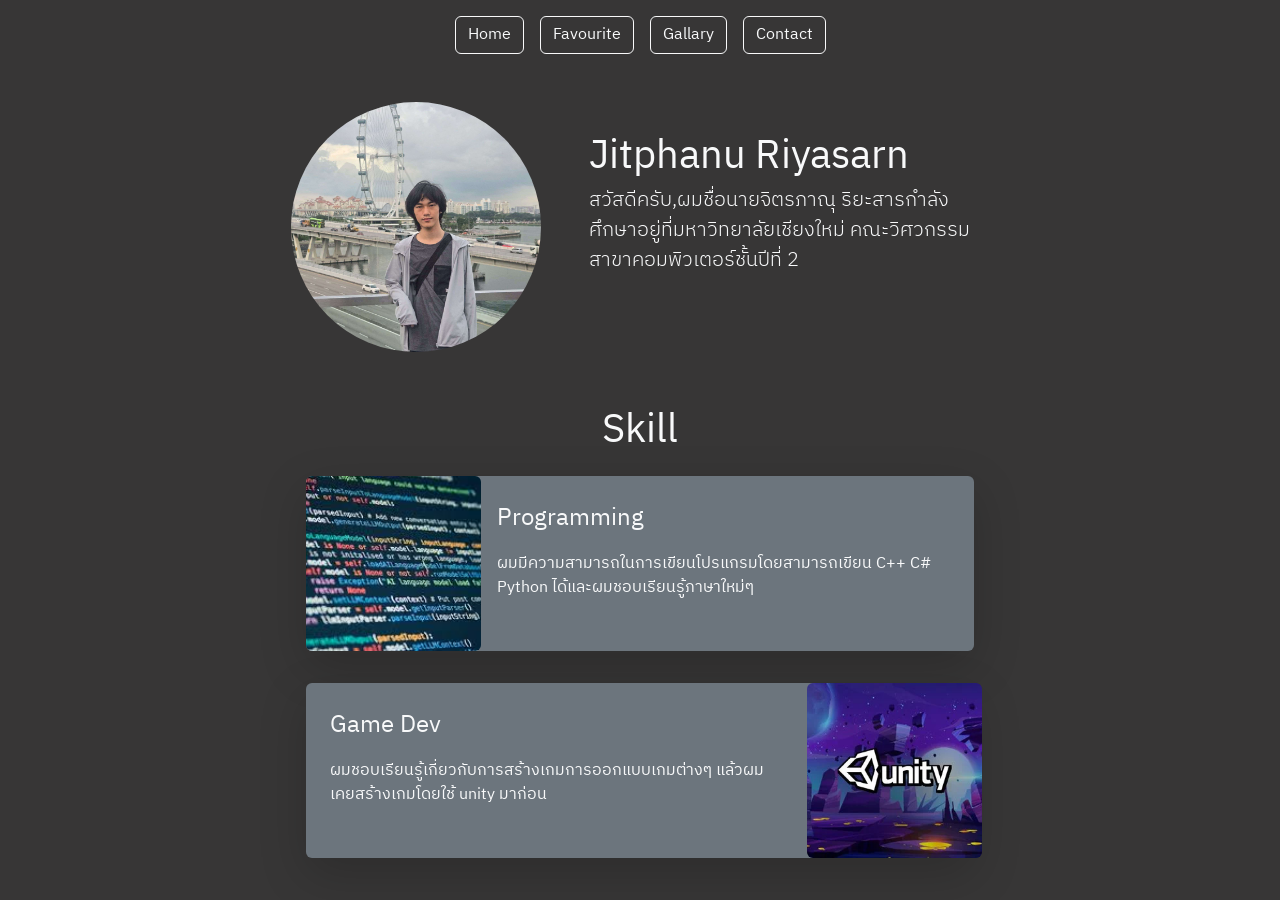
<file: index.html>
<!doctype html>
<html lang="en">
  <head>
    <meta charset="UTF-8" />
    <meta name="viewport" content="width=device-width, initial-scale=1.0" />
    <link
      href="https://cdn.jsdelivr.net/npm/bootstrap@5.3.8/dist/css/bootstrap.min.css"
      rel="stylesheet"
      integrity="sha384-sRIl4kxILFvY47J16cr9ZwB07vP4J8+LH7qKQnuqkuIAvNWLzeN8tE5YBujZqJLB"
      crossorigin="anonymous"
    />
    <link rel="preconnect" href="https://fonts.googleapis.com" />
    <link rel="preconnect" href="https://fonts.gstatic.com" crossorigin />
    <link
      href="https://fonts.googleapis.com/css2?family=Google+Sans:ital,opsz,wght@0,17..18,400..700;1,17..18,400..700&family=IBM+Plex+Sans+Thai:wght@100;200;300;400;500;600;700&family=Noto+Sans:ital,wght@0,100..900;1,100..900&family=Roboto:ital,wght@0,100..900;1,100..900&family=Rubik:ital,wght@0,300..900;1,300..900&display=swap"
      rel="stylesheet"
    />
    <link rel="stylesheet" href="style.css" />
    <title>My Portfolio</title>
  </head>
  <body style="background-color: rgb(55, 54, 54);" class=" text-light">
    <div class="d-flex justify-content-center gap-3 fs-4 m-3 fontthai">
      <a href="index.html" class="btn btn-outline-light">Home</a>
      <a href="favorites.html" class="btn btn-outline-light">Favourite</a>
      <a href="gallary.html" class="btn btn-outline-light">Gallary</a>
      <a href="contact.html" class="btn btn-outline-light">Contact</a>
    </div>
    <div
      class="d-flex mx-auto my-5 justify-content-center gap-5 flex-wrap fontthai"
    >
      <img
        src="img/myself.jpg"
        class="rounded-circle"
        style="width: 250px; height: 250px; object-fit: cover"
      />
      <div class="mt-4" style="width: 400px;">
        <div class="d-block fs-1">Jitphanu Riyasarn</div>
        <div class="d-none d-sm-block fs-5 fw-light">
          สวัสดีครับ,ผมชื่อนายจิตรภาณุ
          ริยะสารกำลังศึกษาอยู่ที่มหาวิทยาลัยเชียงใหม่ คณะวิศวกรรม
          สาขาคอมพิวเตอร์ชั้นปีที่ 2
        </div>
      </div>
    </div>
    <div class="text-center fs-1 fontthai">Skill</div>
    <div class="mx-auto p-3 fontthai" style="max-width: 700px;">
      <div class="shadow-lg rounded bg-secondary row g-0" >
        <div class="col-sm-3 d-none d-sm-block">
          <img
            src="img/code.jpg"
            style="width: 175px; height: 175px; object-fit: cover"
            class="rounded"
          />
        </div>
        <div class="col-sm-9 p-4">
          <p class="fs-4">Programming</p>
          <p class="fs-6">ผมมีความสามารถในการเขียนโปรแกรมโดยสามารถเขียน C++ C# Python ได้และผมชอบเรียนรู้ภาษาใหม่ๆ</p>
        </div>
      </div>
    </div>
    <div class="mx-auto p-3 fontthai" style="max-width: 700px">
      <div class="shadow-lg rounded bg-secondary row g-0">
        <div class="col-sm-9 p-4">
          <p class="fs-4">Game Dev</p>
          <p class="fs-6">ผมชอบเรียนรู้เกี่ยวกับการสร้างเกมการออกแบบเกมต่างๆ แล้วผมเคยสร้างเกมโดยใช้ unity มาก่อน</p>
        </div>
        <div class="col-sm-3 d-none d-sm-block text-end">
          <img
            src="img/unity.webp"
            style="width: 175px; height: 175px; object-fit: cover"
            class="rounded"
          />
        </div>
      </div>
    </div>
  </body>
</html>
</file>
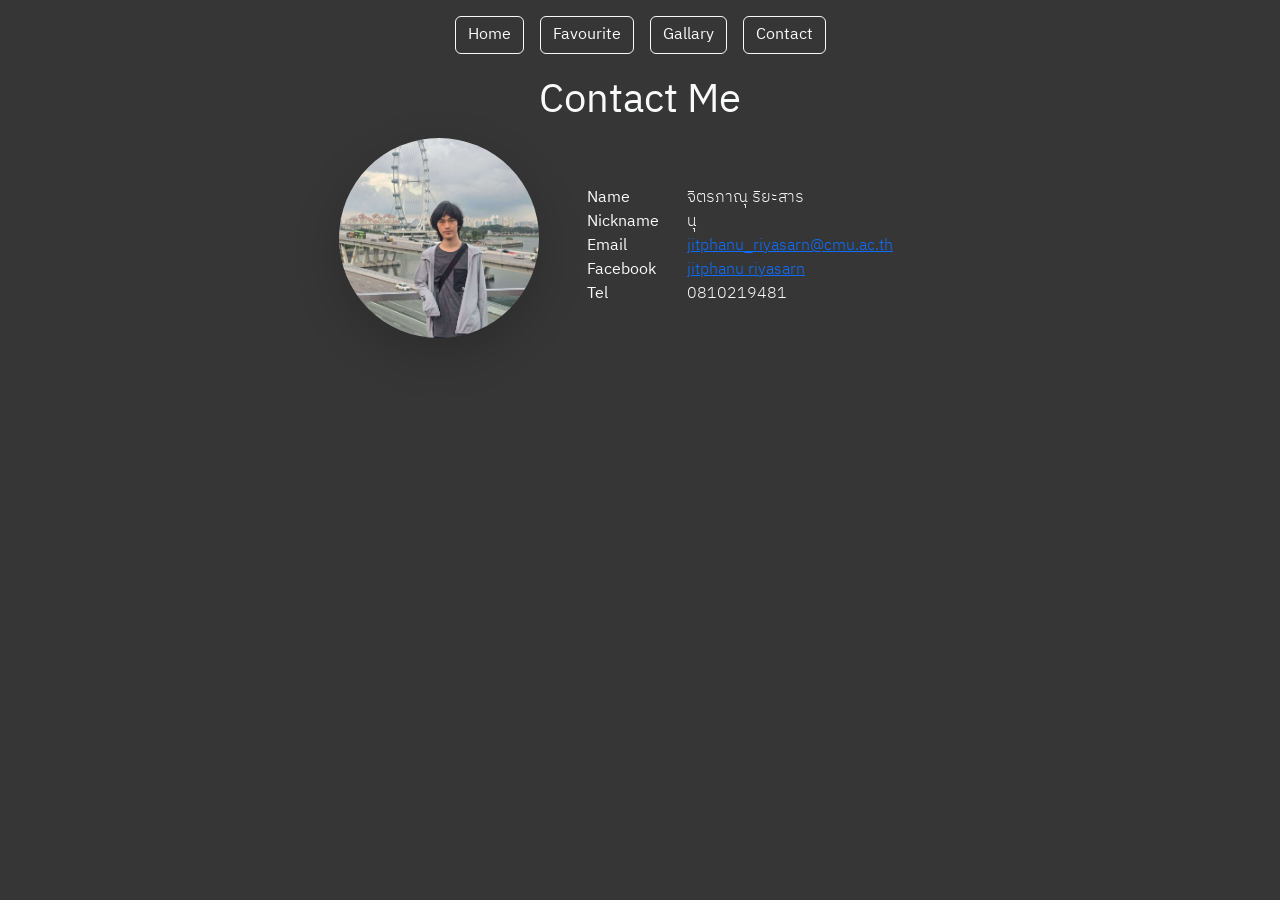
<file: contact.html>
<!doctype html>
<html lang="en">
  <head>
    <meta charset="UTF-8" />
    <meta name="viewport" content="width=device-width, initial-scale=1.0" />
    <link
      href="https://cdn.jsdelivr.net/npm/bootstrap@5.3.8/dist/css/bootstrap.min.css"
      rel="stylesheet"
      integrity="sha384-sRIl4kxILFvY47J16cr9ZwB07vP4J8+LH7qKQnuqkuIAvNWLzeN8tE5YBujZqJLB"
      crossorigin="anonymous"
    />
    <link rel="preconnect" href="https://fonts.googleapis.com" />
    <link rel="preconnect" href="https://fonts.gstatic.com" crossorigin />
    <link
      href="https://fonts.googleapis.com/css2?family=Google+Sans:ital,opsz,wght@0,17..18,400..700;1,17..18,400..700&family=IBM+Plex+Sans+Thai:wght@100;200;300;400;500;600;700&family=Noto+Sans:ital,wght@0,100..900;1,100..900&family=Roboto:ital,wght@0,100..900;1,100..900&family=Rubik:ital,wght@0,300..900;1,300..900&display=swap"
      rel="stylesheet"
    />
    <link rel="stylesheet" href="style.css" />
    <title>My Portfolio</title>
  </head>
  <body  style="background-color: rgb(55, 54, 54);" class=" text-light">
    <div class="d-flex justify-content-center gap-3 fs-4 m-3 fontthai">
      <a href="index.html" class="btn btn-outline-light">Home</a>
      <a href="favorites.html" class="btn btn-outline-light">Favourite</a>
      <a href="gallary.html" class="btn btn-outline-light">Gallary</a>
      <a href="contact.html" class="btn btn-outline-light">Contact</a>
    </div>
    <div class="text-center fs-1 fontthai">Contact Me</div>
    <div
      class="d-flex my-2 mx-auto justify-content-center fontthai flex-wrap"
    >
      <img
        src="img/myself.jpg"
        class="rounded-circle shadow-lg"
        style="width: 200px; height: 200px; object-fit: cover"
      />
      <div class="mx-5 mt-5 fs-6">
          <div class="d-flex"><div class="d-flex" style="width: 100px;"> Name </div><span class="fw-light">จิตรภาณุ ริยะสาร</span></div>
          <div class="d-flex"><div class="d-flex" style="width: 100px;"> Nickname </div><span class="fw-light">นุ</span></div>
          <div class="d-flex"><div class="d-flex" style="width: 100px;"> Email </div><span class="fw-light"><a href="mailto:jitphanu_riyasarn@cmu.ac.th">jitphanu_riyasarn@cmu.ac.th</a></span></div>
          <div class="d-flex"><div class="d-flex" style="width: 100px;"> Facebook </div><span class="fw-light"><a href="https://www.facebook.com/jitphanu.riyasarn/">jitphanu riyasarn</a></span></div>
          <div class="d-flex"><div class="d-flex" style="width: 100px;"> Tel </div><span class="fw-light">0810219481</span></div>
      </div>
    </div>
  </body>
</html>
</file>
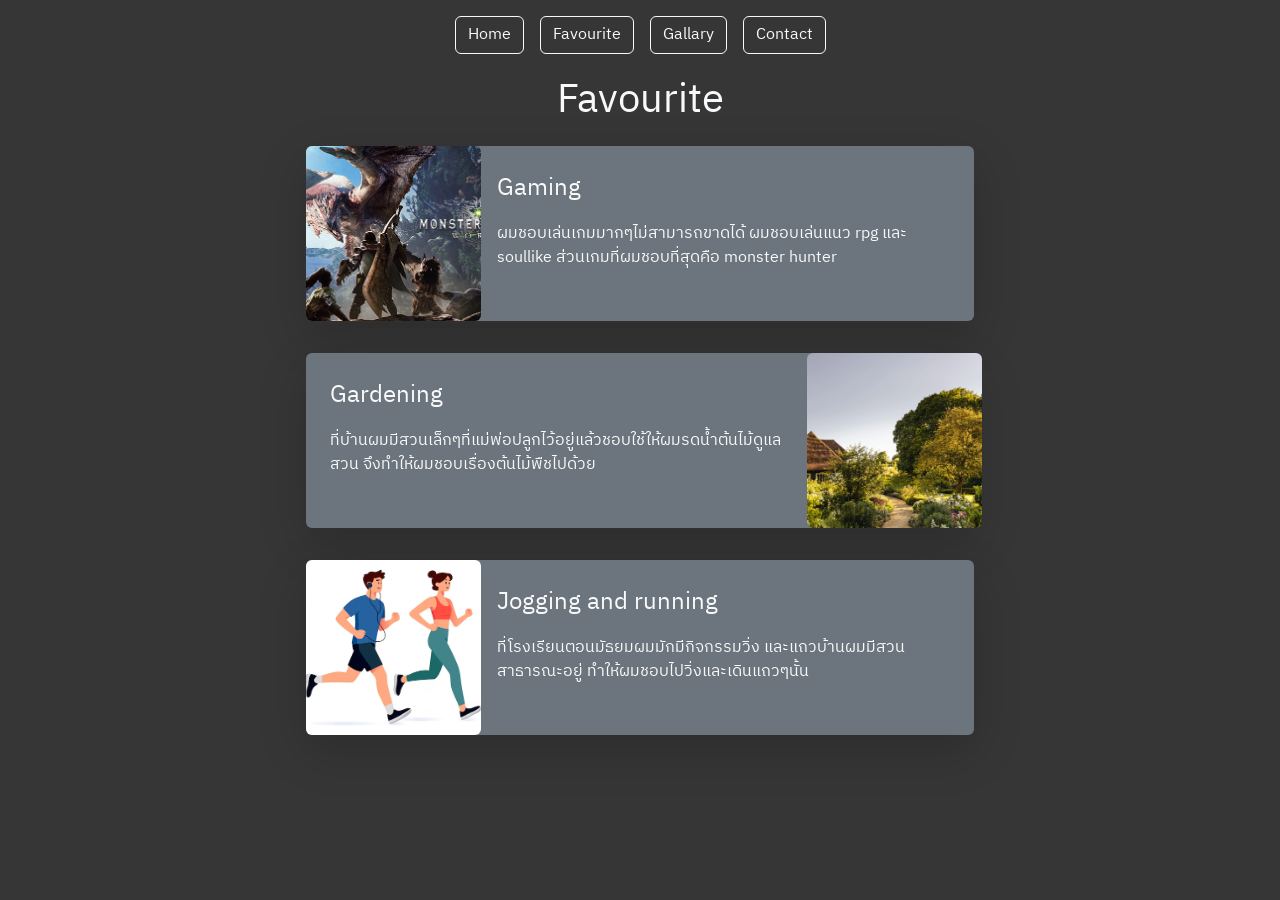
<file: favorites.html>
<!doctype html>
<html lang="en">
  <head>
    <meta charset="UTF-8" />
    <meta name="viewport" content="width=device-width, initial-scale=1.0" />
    <link
      href="https://cdn.jsdelivr.net/npm/bootstrap@5.3.8/dist/css/bootstrap.min.css"
      rel="stylesheet"
      integrity="sha384-sRIl4kxILFvY47J16cr9ZwB07vP4J8+LH7qKQnuqkuIAvNWLzeN8tE5YBujZqJLB"
      crossorigin="anonymous"
    />
    <link rel="preconnect" href="https://fonts.googleapis.com" />
    <link rel="preconnect" href="https://fonts.gstatic.com" crossorigin />
    <link
      href="https://fonts.googleapis.com/css2?family=Google+Sans:ital,opsz,wght@0,17..18,400..700;1,17..18,400..700&family=IBM+Plex+Sans+Thai:wght@100;200;300;400;500;600;700&family=Noto+Sans:ital,wght@0,100..900;1,100..900&family=Roboto:ital,wght@0,100..900;1,100..900&family=Rubik:ital,wght@0,300..900;1,300..900&display=swap"
      rel="stylesheet"
    />
    <link rel="stylesheet" href="style.css" />
    <title>My Portfolio</title>
  </head>
  <body  style="background-color: rgb(55, 54, 54);" class=" text-light">
    <div class="d-flex justify-content-center gap-3 fs-4 m-3 fontthai">
      <a href="index.html" class="btn btn-outline-light">Home</a>
      <a href="favorites.html" class="btn btn-outline-light">Favourite</a>
      <a href="gallary.html" class="btn btn-outline-light">Gallary</a>
      <a href="contact.html" class="btn btn-outline-light">Contact</a>
    </div>
    <div class="text-center fs-1 fontthai">Favourite</div>
    <div class="mx-auto p-3 fontthai" style="max-width: 700px">
      <div class="shadow-lg rounded row g-0 bg-secondary">
        <div class="col-sm-3 d-none d-sm-block">
          <img
            src="img/monhun.jpg"
            style="width: 175px; height: 175px; object-fit: cover"
            class="rounded"
          />
        </div>
        <div class="col-sm-9 p-4">
          <p class="fs-4">Gaming</p>
          <p class="fs-6">
            ผมชอบเล่นเกมมากๆไม่สามารถขาดได้ ผมชอบเล่นแนว rpg และ soullike
            ส่วนเกมที่ผมชอบที่สุดคือ monster hunter
          </p>
        </div>
      </div>
    </div>
    <div class="mx-auto p-3 fontthai" style="max-width: 700px">
      <div class="shadow-lg rounded row g-0 bg-secondary">
        <div class="col-sm-9 p-4">
          <p class="fs-4">Gardening</p>
          <p class="fs-6">
            ที่บ้านผมมีสวนเล็กๆที่แม่พ่อปลูกไว้อยู่แล้วชอบใช้ให้ผมรดน้ำต้นไม้ดูแลสวน
            จึงทำให้ผมชอบเรื่องต้นไม้พืชไปด้วย
          </p>
        </div>
        <div class="col-sm-3 d-none d-sm-block text-end">
          <img
            src="img/garden.webp"
            style="width: 175px; height: 175px; object-fit: cover"
            class="rounded"
          />
        </div>
      </div>
    </div>
    <div class="mx-auto p-3 fontthai" style="max-width: 700px">
      <div class="shadow-lg rounded row g-0 bg-secondary">
        <div class="col-sm-3 d-none d-sm-block">
          <img
            src="img/jog.avif"
            style="width: 175px; height: 175px; object-fit: cover"
            class="rounded"
          />
        </div>
        <div class="col-sm-9 p-4">
          <p class="fs-4">Jogging and running</p>
          <p class="fs-6">
            ที่โรงเรียนตอนมัธยมผมมักมีกิจกรรมวิ่ง และแถวบ้านผมมีสวนสาธารณะอยู่ ทำให้ผมชอบไปวิ่งและเดินแถวๆนั้น
          </p>
        </div>
      </div>
    </div>
  </body>
</html>
</file>
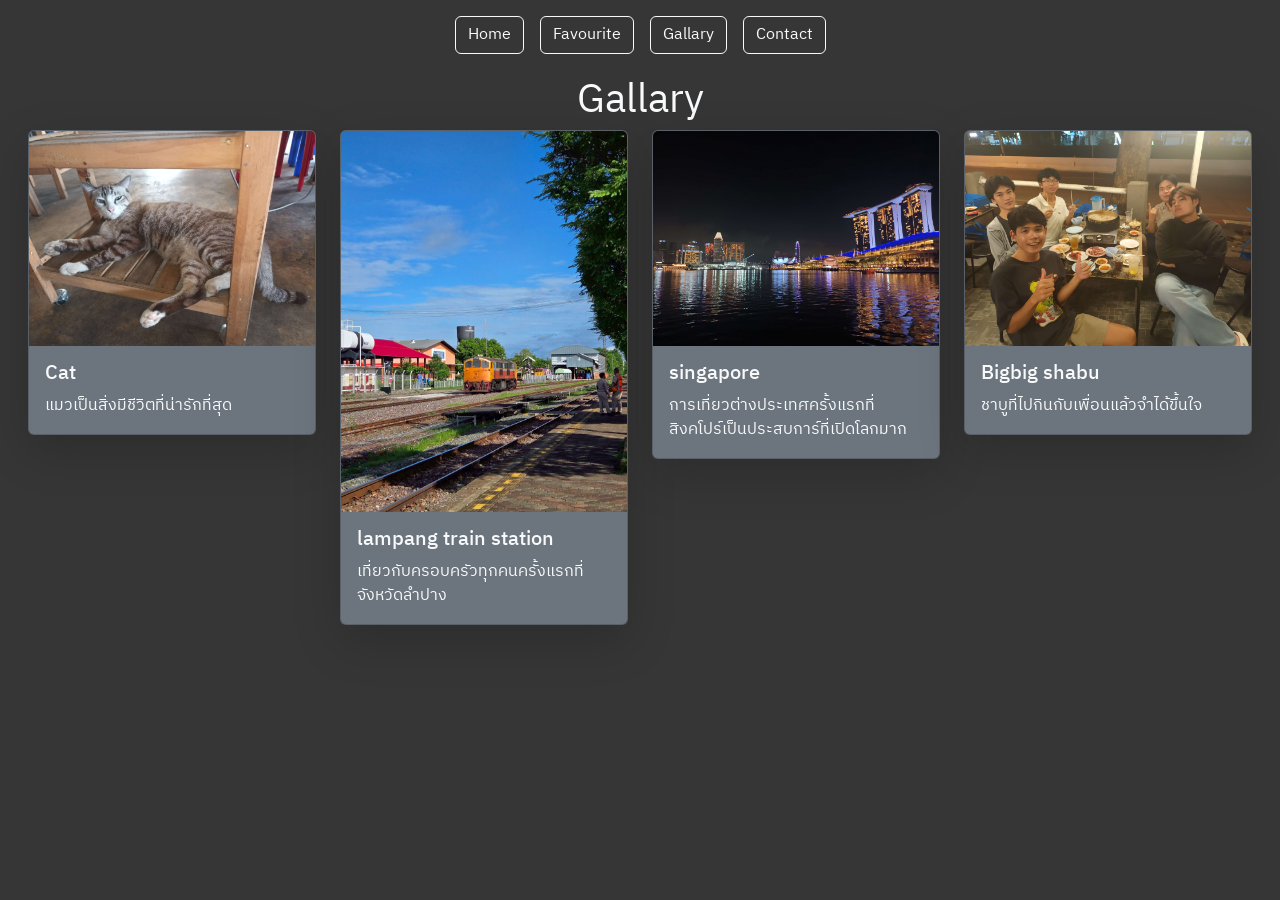
<file: gallary.html>
<!doctype html>
<html lang="en">
  <head>
    <meta charset="UTF-8" />
    <meta name="viewport" content="width=device-width, initial-scale=1.0" />
    <link
      href="https://cdn.jsdelivr.net/npm/bootstrap@5.3.8/dist/css/bootstrap.min.css"
      rel="stylesheet"
      integrity="sha384-sRIl4kxILFvY47J16cr9ZwB07vP4J8+LH7qKQnuqkuIAvNWLzeN8tE5YBujZqJLB"
      crossorigin="anonymous"
    />
    <link rel="preconnect" href="https://fonts.googleapis.com" />
    <link rel="preconnect" href="https://fonts.gstatic.com" crossorigin />
    <link
      href="https://fonts.googleapis.com/css2?family=Google+Sans:ital,opsz,wght@0,17..18,400..700;1,17..18,400..700&family=IBM+Plex+Sans+Thai:wght@100;200;300;400;500;600;700&family=Noto+Sans:ital,wght@0,100..900;1,100..900&family=Roboto:ital,wght@0,100..900;1,100..900&family=Rubik:ital,wght@0,300..900;1,300..900&display=swap"
      rel="stylesheet"
    />
    <link rel="stylesheet" href="style.css" />
    <title>My Portfolio</title>
  </head>
  <body  style="background-color: rgb(55, 54, 54);" class=" text-light">
    <div class="d-flex justify-content-center gap-3 fs-4 m-3 fontthai">
      <a href="index.html" class="btn btn-outline-light">Home</a>
      <a href="favorites.html" class="btn btn-outline-light">Favourite</a>
      <a href="gallary.html" class="btn btn-outline-light">Gallary</a>
      <a href="contact.html" class="btn btn-outline-light">Contact</a>
    </div>
    <div class="text-center fs-1 fontthai">Gallary</div>
    <div class="d-flex gap-4 flex-wrap justify-content-center align-items-start fontthai">
      <div class="card shadow-lg bg-secondary text-light" style="width: 18rem;"><img src="img/cat.jpg" class="card-img-top"> <div class="card-body"><h5 class="card-title">Cat</h5><p class="card-text">แมวเป็นสิ่งมีชีวิตที่น่ารักที่สุด</p></div></div>
      <div class="card shadow-lg bg-secondary text-light" style="width: 18rem;"><img src="img/train.jpg" class="card-img-top"> <div class="card-body"><h5 class="card-title">lampang train station</h5><p class="card-text">เที่ยวกับครอบครัวทุกคนครั้งแรกที่จังหวัดลำปาง</p></div></div>
      <div class="card shadow-lg bg-secondary text-light" style="width: 18rem;"><img src="img/singa.jpg" class="card-img-top"> <div class="card-body"><h5 class="card-title">singapore</h5><p class="card-text">การเที่ยวต่างประเทศครั้งแรกที่สิงคโปร์เป็นประสบการ์ที่เปิดโลกมาก</p></div></div>
      <div class="card shadow-lg bg-secondary text-light" style="width: 18rem;"><img src="img/bigbig.jpg" class="card-img-top"> <div class="card-body"><h5 class="card-title">Bigbig shabu</h5><p class="card-text">ชาบูที่ไปกินกับเพื่อนแล้วจำได้ขึ้นใจ</p></div></div>
    </div>
  </body>
</html>
</file>
<file: style.css>
.fontthai {
  font-family: "IBM Plex Sans Thai", sans-serif;
  font-weight: 400;
  font-style: normal;
}
</file>
